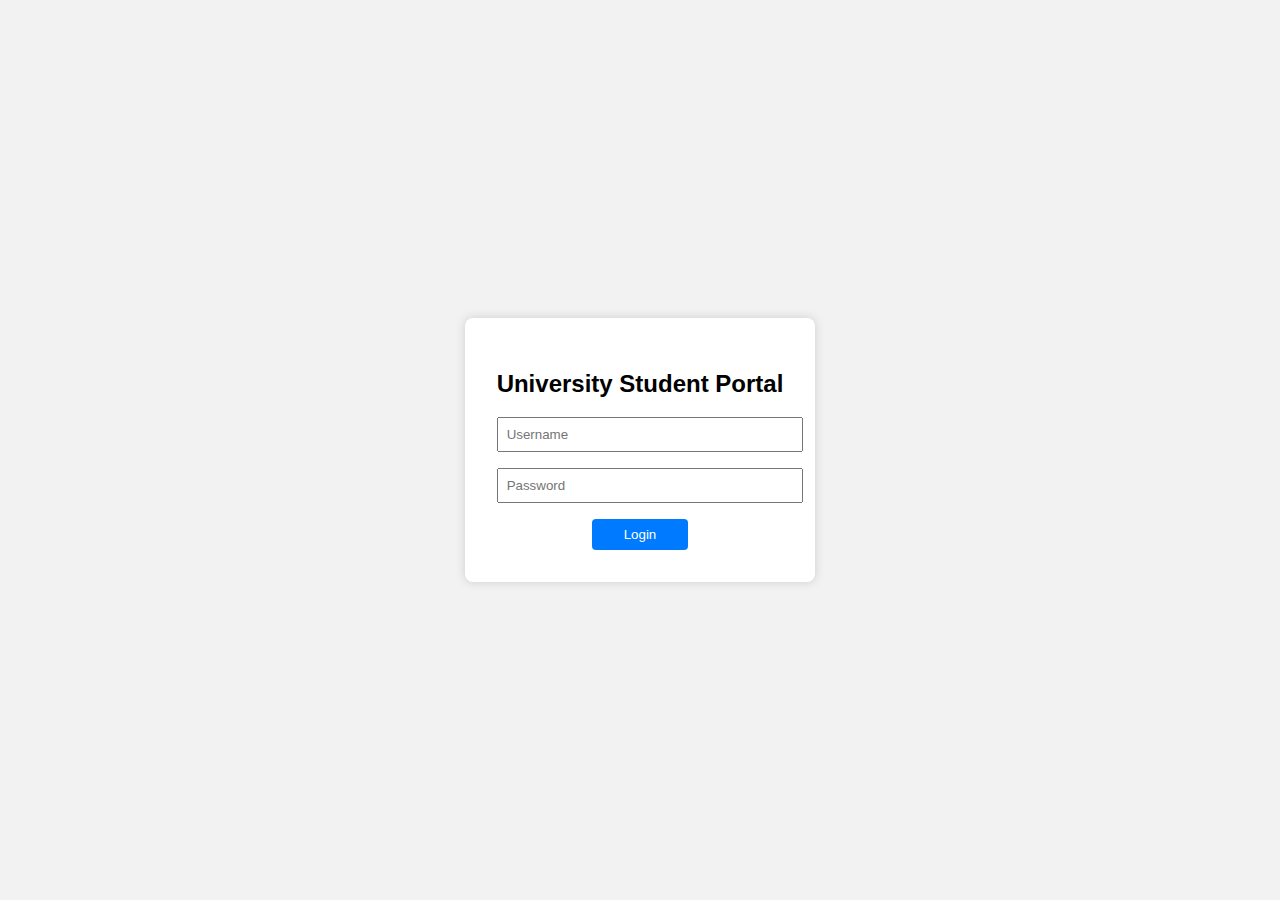
<file: index.html>
<!DOCTYPE html>
<html lang="en">
<head>
  <meta charset="UTF-8">
  <title>Login - Student Portal</title>
  <link rel="stylesheet" href="style.css">
</head>
<body class="login-body">
  <div class="login-container">
    <h2>University Student Portal</h2>
    <form action="portal.html" method="get">
      <input type="text" placeholder="Username" required>
      <input type="password" placeholder="Password" required>
      <button type="submit">Login</button>
    </form>
  </div>
</body>
</html>
</file>
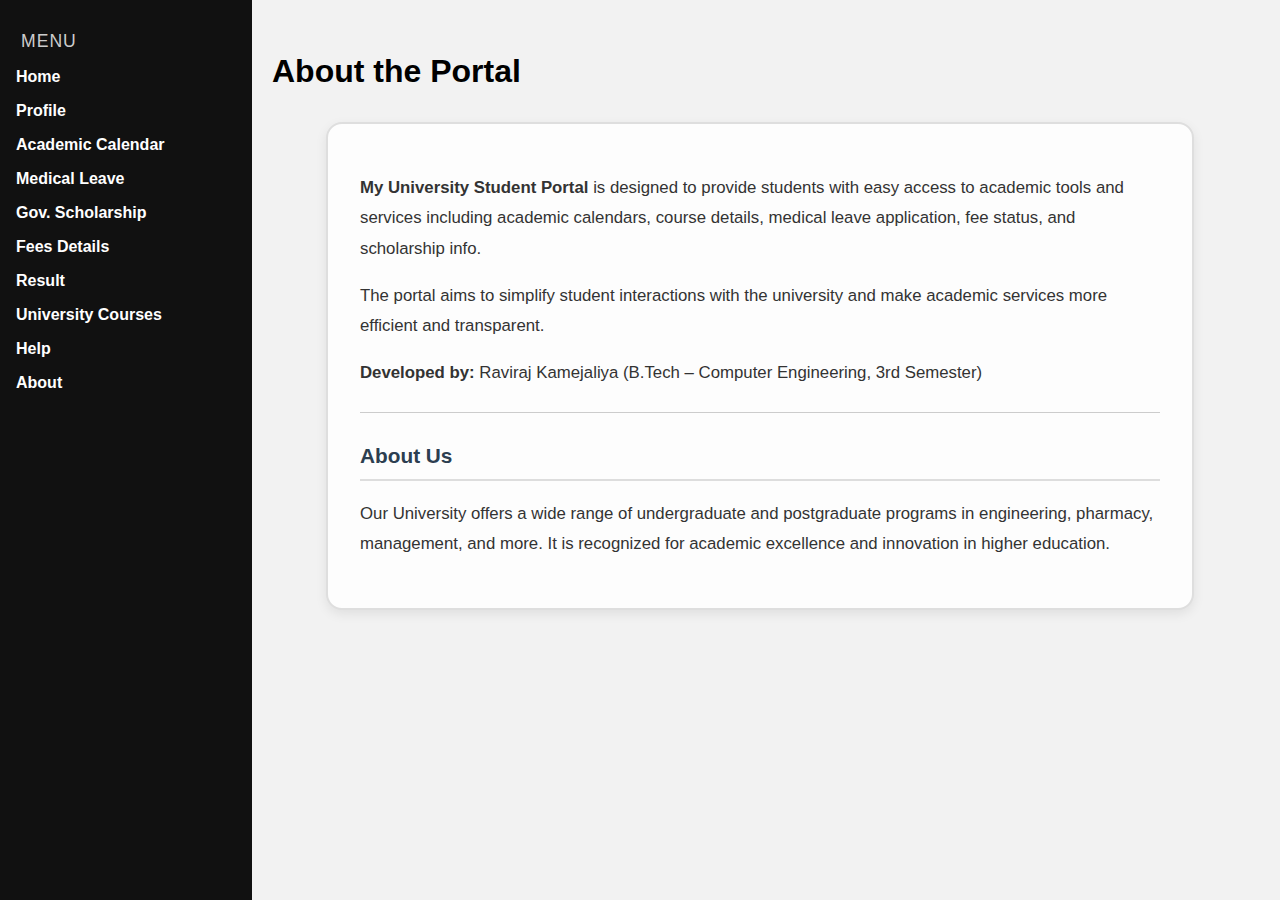
<file: about.html>
<!DOCTYPE html>
<html lang="en">
<head>
  <meta charset="UTF-8">
  <title>About - Student Portal</title>
  <link rel="stylesheet" href="style.css">
</head>
<body>
  <div class="portal-container">
    <nav class="sidebar">
      <h2>Menu</h2>
      <ul>
        <li><a href="home.html">Home</a></li>
        <li><a href="profile.html">Profile</a></li>
        <li><a href="calendar.html">Academic Calendar</a></li>
        <li><a href="medical.html">Medical Leave</a></li>
        <li><a href="scholarship.html">Gov. Scholarship</a></li>
        <li><a href="fees.html">Fees Details</a></li>
        <li><a href="result.html">Result</a></li>
        <li><a href="courses.html">University Courses</a></li>
        <li><a href="help.html">Help</a></li>
        <li><a href="about.html">About</a></li>
      </ul>
    </nav>
    <main class="main-content">
  <h1>About the Portal</h1>

  <div class="about-box">
    <p><strong>My University Student Portal</strong> is designed to provide students with easy access to academic tools and services including academic calendars, course details, medical leave application, fee status, and scholarship info.</p>

    <p>The portal aims to simplify student interactions with the university and make academic services more efficient and transparent.</p>

    <p><strong>Developed by:</strong> Raviraj Kamejaliya (B.Tech – Computer Engineering, 3rd Semester)</p>

    <hr>

    <h2>About Us</h2>
    <p>Our University offers a wide range of undergraduate and postgraduate programs in engineering, pharmacy, management, and more. It is recognized for academic excellence and innovation in higher education.</p>
  </div>
</main>

  </div>
</body>
</html>
</file>
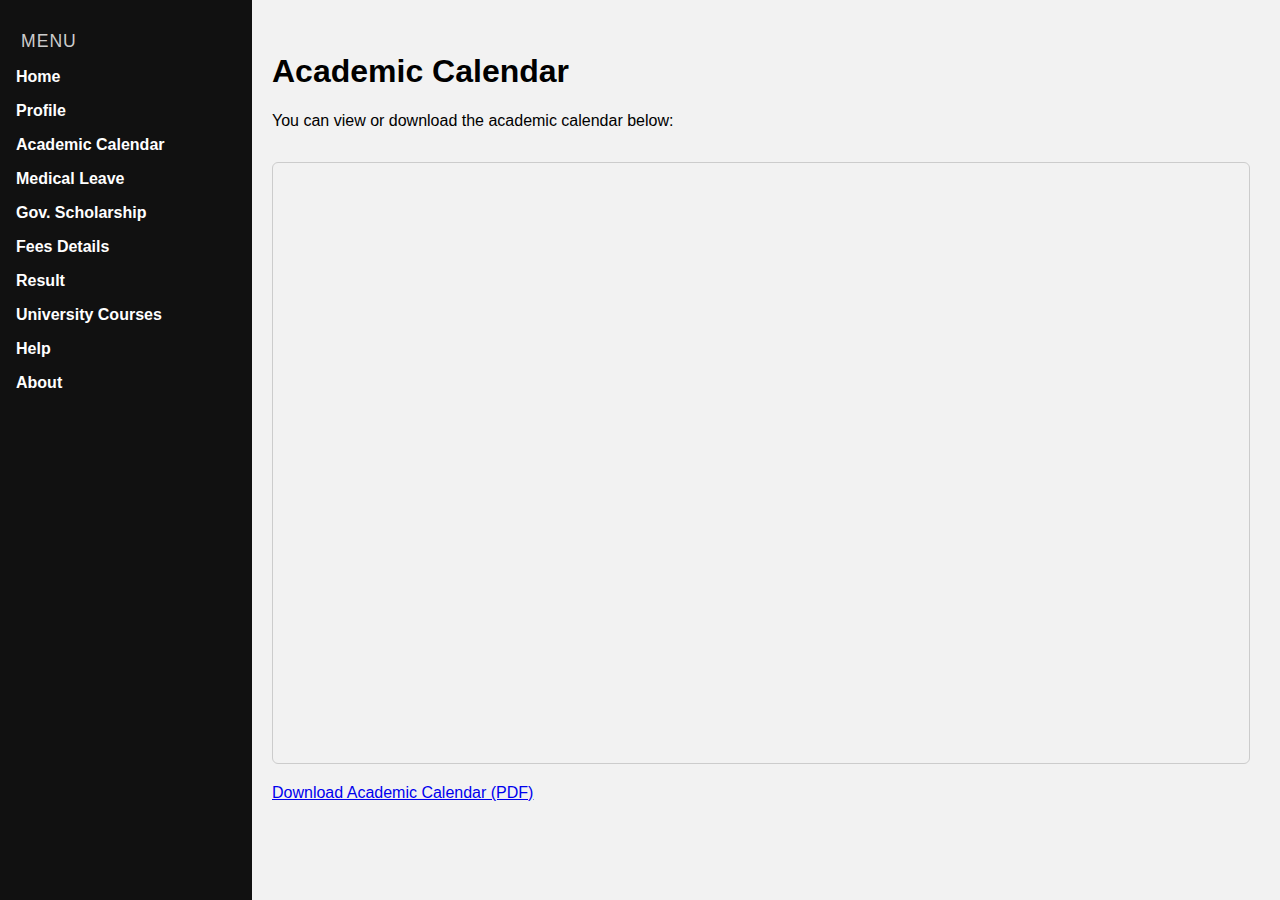
<file: calendar.html>
<!DOCTYPE html>
<html lang="en">
<head>
  <meta charset="UTF-8">
  <title>Academic Calendar - Student Portal</title>
  <link rel="stylesheet" href="style.css">
</head>
<body>
  <div class="portal-container">
    <nav class="sidebar">
      <h2>Menu</h2>
      <ul>
        <li><a href="home.html">Home</a></li>
        <li><a href="profile.html">Profile</a></li>
        <li><a href="calendar.html">Academic Calendar</a></li>
        <li><a href="medical.html">Medical Leave</a></li>
        <li><a href="scholarship.html">Gov. Scholarship</a></li>
        <li><a href="fees.html">Fees Details</a></li>
        <li><a href="result.html">Result</a></li>
        <li><a href="courses.html">University Courses</a></li>
        <li><a href="help.html">Help</a></li>
        <li><a href="about.html">About</a></li>
      </ul>
    </nav>
    <main class="main-content">
      
  <h1>Academic Calendar</h1>

  <p>You can view or download the academic calendar below:</p>

  <iframe src="academic-calendar.pdf" width="100%" height="600px" style="border:1px solid #ccc;"></iframe>

  <p><a href="academic-calendar.pdf" download> Download Academic Calendar (PDF)</a></p>
</main>

  </div>
</body>
</html>
</file>
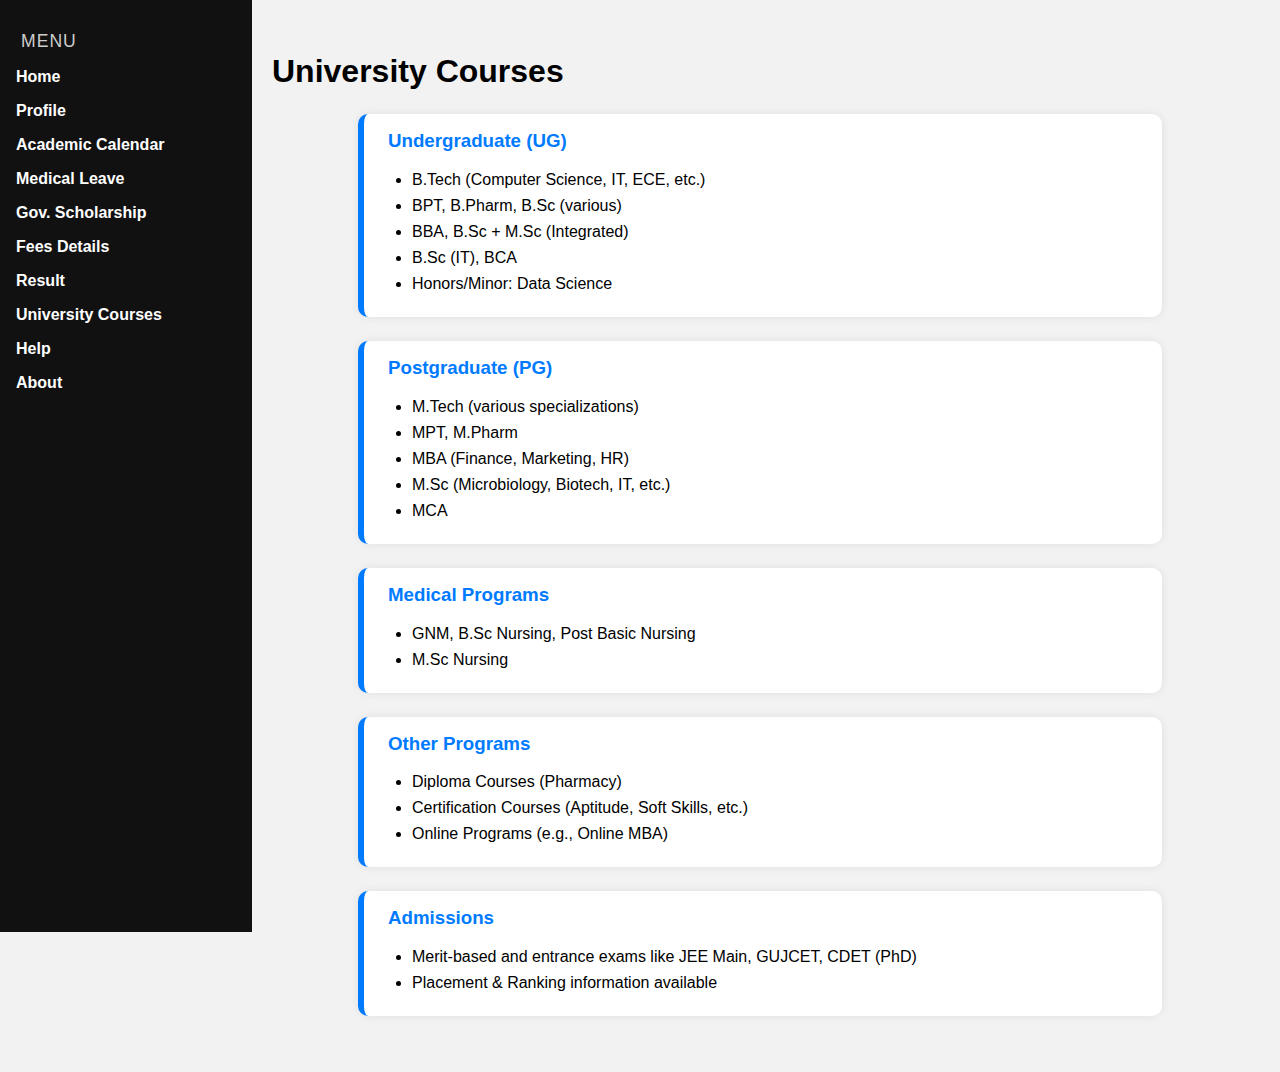
<file: courses.html>
<!DOCTYPE html>
<html lang="en">
<head>
  <meta charset="UTF-8">
  <title>University Courses - Student Portal</title>
  <link rel="stylesheet" href="style.css">
</head>
<body>
  <div class="portal-container">
    <nav class="sidebar">
      <h2>Menu</h2>
      <ul>
        <li><a href="home.html">Home</a></li>
        <li><a href="profile.html">Profile</a></li>
        <li><a href="calendar.html">Academic Calendar</a></li>
        <li><a href="medical.html">Medical Leave</a></li>
        <li><a href="scholarship.html">Gov. Scholarship</a></li>
        <li><a href="fees.html">Fees Details</a></li>
        <li><a href="result.html">Result</a></li>
        <li><a href="courses.html">University Courses</a></li>
        <li><a href="help.html">Help</a></li>
        <li><a href="about.html">About</a></li>
      </ul>
    </nav>
    <main class="main-content">
  <h1>University Courses</h1>

  <div class="course-box">
    <h3>Undergraduate (UG)</h3>
    <ul>
      <li>B.Tech (Computer Science, IT, ECE, etc.)</li>
      <li>BPT, B.Pharm, B.Sc (various)</li>
      <li>BBA, B.Sc + M.Sc (Integrated)</li>
      <li>B.Sc (IT), BCA</li>
      <li>Honors/Minor: Data Science</li>
    </ul>
  </div>

  <div class="course-box">
    <h3>Postgraduate (PG)</h3>
    <ul>
      <li>M.Tech (various specializations)</li>
      <li>MPT, M.Pharm</li>
      <li>MBA (Finance, Marketing, HR)</li>
      <li>M.Sc (Microbiology, Biotech, IT, etc.)</li>
      <li>MCA</li>
    </ul>
  </div>

  <div class="course-box">
    <h3>Medical Programs</h3>
    <ul>
      <li>GNM, B.Sc Nursing, Post Basic Nursing</li>
      <li>M.Sc Nursing</li>
    </ul>
  </div>

  <div class="course-box">
    <h3>Other Programs</h3>
    <ul>
      <li>Diploma Courses (Pharmacy)</li>
      <li>Certification Courses (Aptitude, Soft Skills, etc.)</li>
      <li>Online Programs (e.g., Online MBA)</li>
    </ul>
  </div>

  <div class="course-box">
    <h3>Admissions</h3>
    <ul>
      <li>Merit-based and entrance exams like JEE Main, GUJCET, CDET (PhD)</li>
      <li>Placement & Ranking information available</li>
    </ul>
  </div>
</main>

  </div>
</body>
</html>
</file>
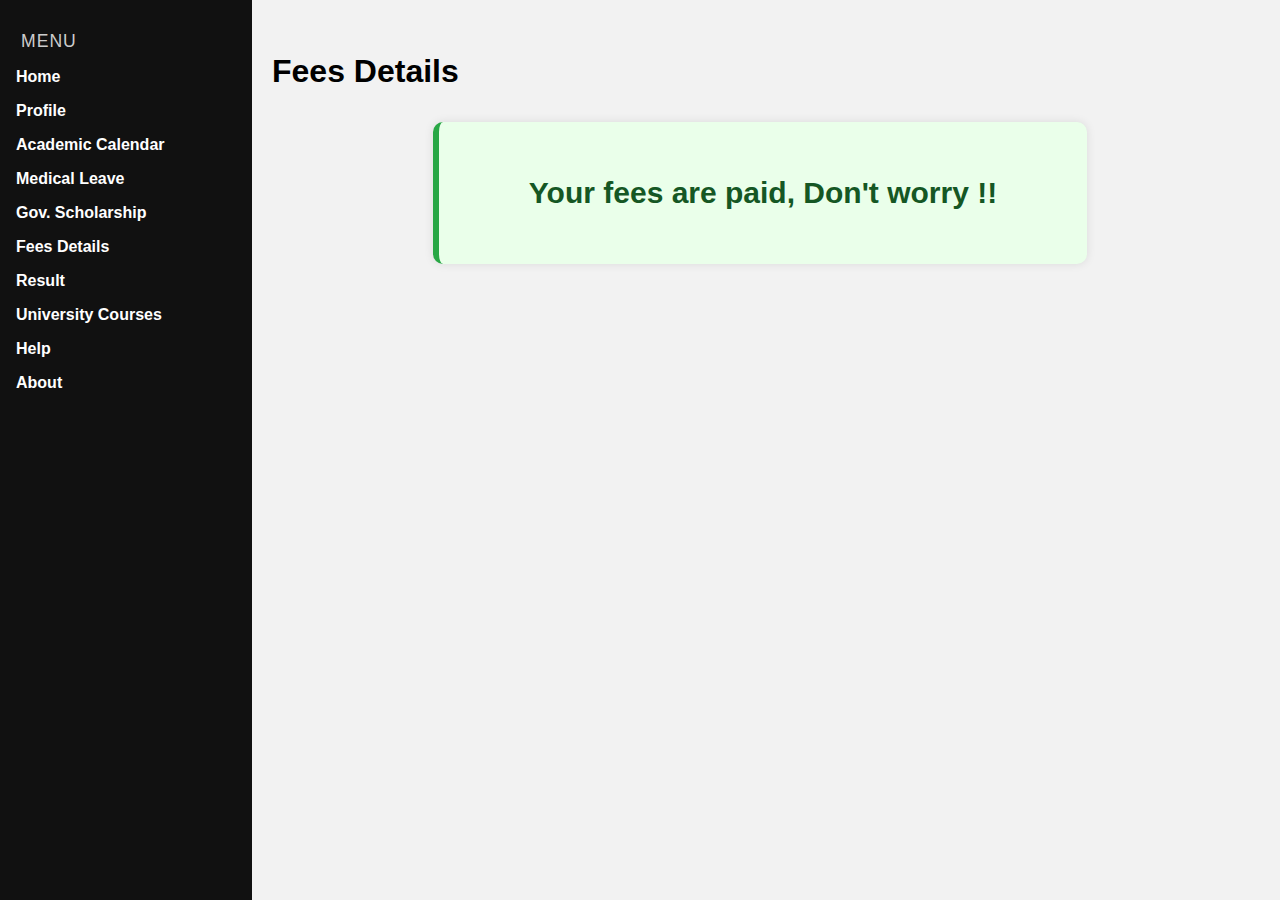
<file: fees.html>
<!DOCTYPE html>
<html lang="en">
<head>
  <meta charset="UTF-8">
  <title>Fees Details - Student Portal</title>
  <link rel="stylesheet" href="style.css">
</head>
<body>
  <div class="portal-container">
    <nav class="sidebar">
      <h2>Menu</h2>
      <ul>
        <li><a href="home.html">Home</a></li>
        <li><a href="profile.html">Profile</a></li>
        <li><a href="calendar.html">Academic Calendar</a></li>
        <li><a href="medical.html">Medical Leave</a></li>
        <li><a href="scholarship.html">Gov. Scholarship</a></li>
        <li><a href="fees.html">Fees Details</a></li>
        <li><a href="result.html">Result</a></li>
        <li><a href="courses.html">University Courses</a></li>
        <li><a href="help.html">Help</a></li>
        <li><a href="about.html">About</a></li>
      </ul>
    </nav>
    <main class="main-content">
  <h1>Fees Details</h1>

  <div class="fees-box">
    <p> <strong>Your fees are paid, Don't worry !!</strong></p>
  </div>
</main>

  </div>
</body>
</html>
</file>
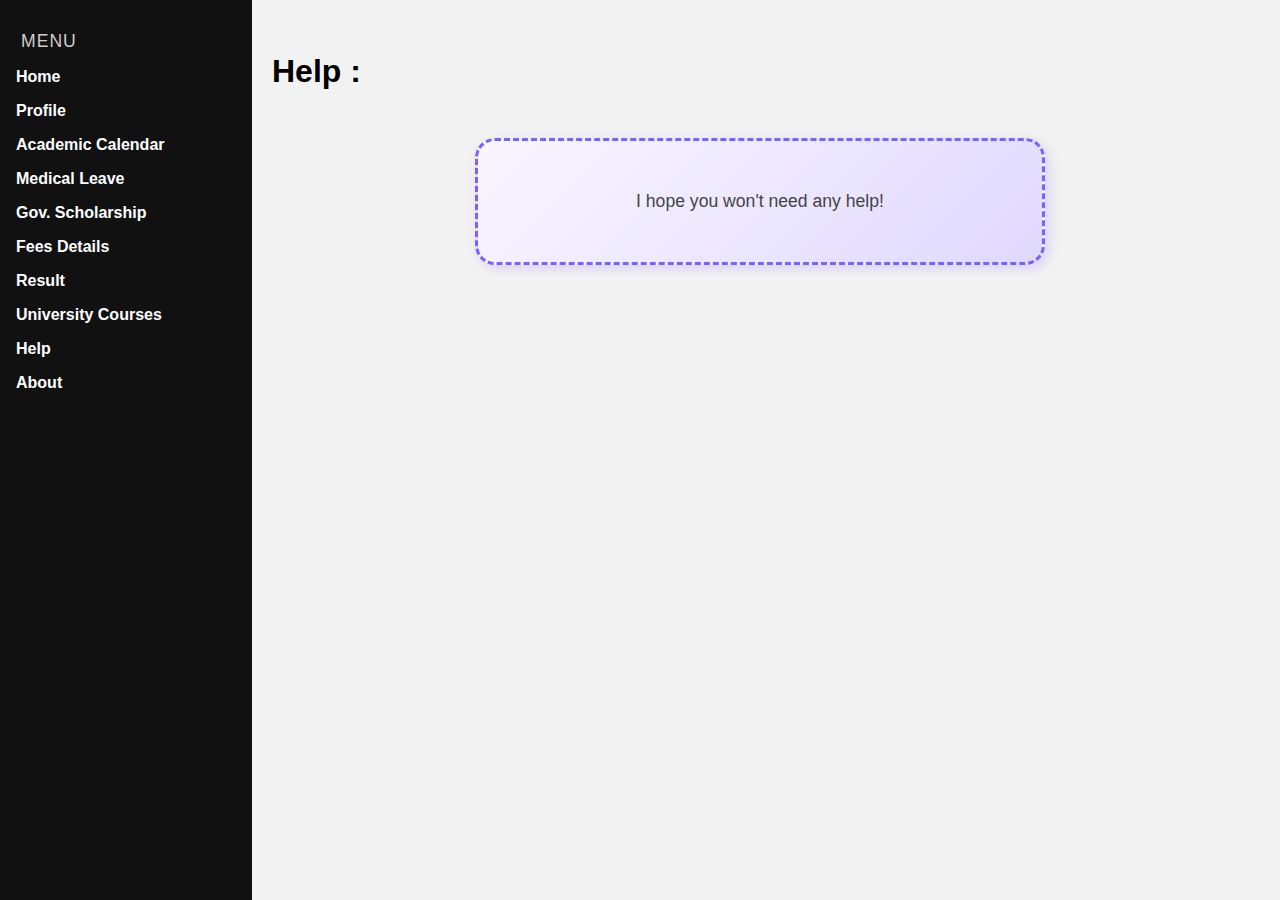
<file: help.html>
<!DOCTYPE html>
<html lang="en">
<head>
  <meta charset="UTF-8">
  <title>Help - Student Portal</title>
  <link rel="stylesheet" href="style.css">
</head>
<body>
  <div class="portal-container">
    <nav class="sidebar">
      <h2>Menu</h2>
      <ul>
        <li><a href="home.html">Home</a></li>
        <li><a href="profile.html">Profile</a></li>
        <li><a href="calendar.html">Academic Calendar</a></li>
        <li><a href="medical.html">Medical Leave</a></li>
        <li><a href="scholarship.html">Gov. Scholarship</a></li>
        <li><a href="fees.html">Fees Details</a></li>
        <li><a href="result.html">Result</a></li>
        <li><a href="courses.html">University Courses</a></li>
        <li><a href="help.html">Help</a></li>
        <li><a href="about.html">About</a></li>
      </ul>
    </nav>
    <main class="main-content">
  <h1>Help :</h1>

  <div class="help-box">
    
    <p>I hope you won't need any help!</p>
  </div>
</main>


  </div>
</body>
</html>
</file>
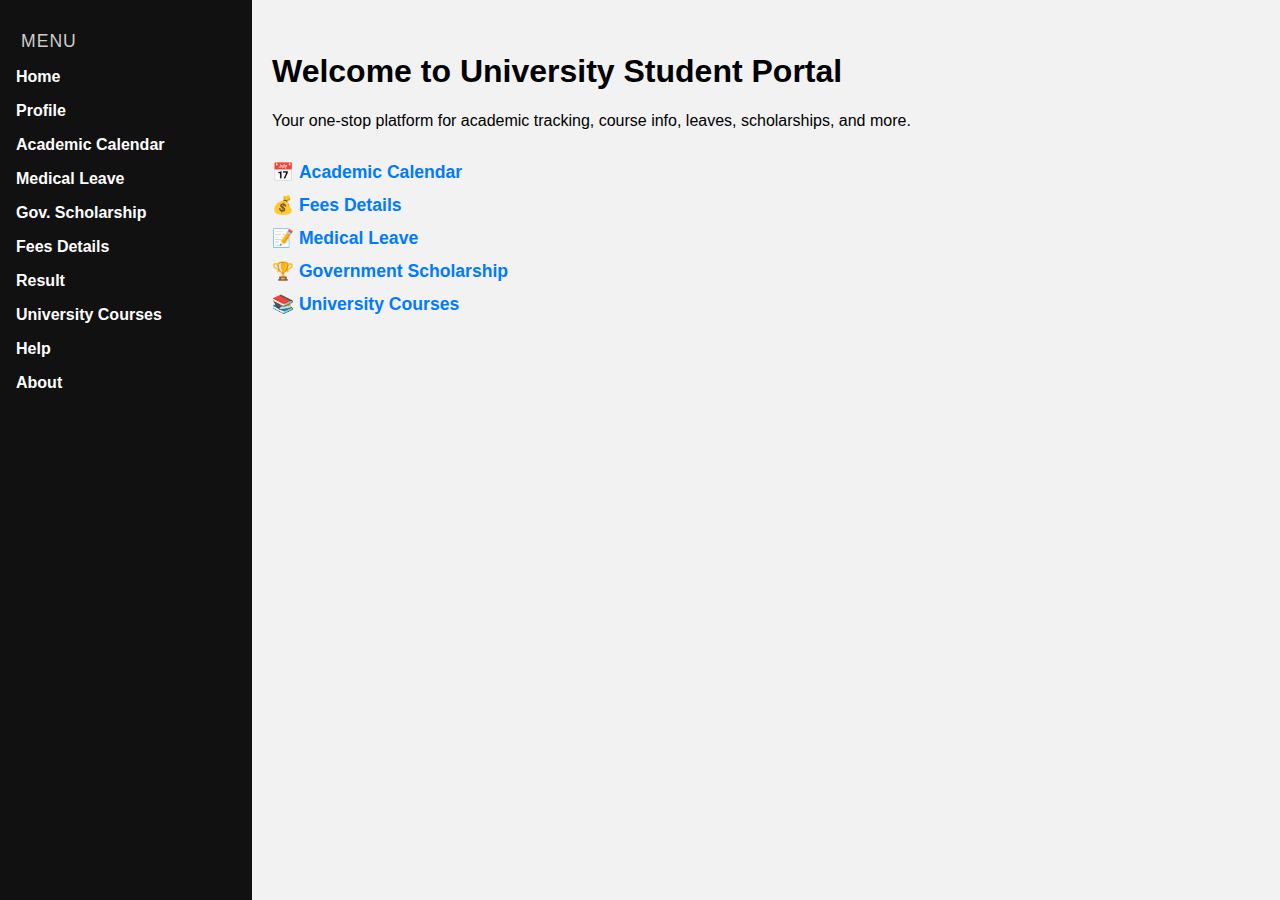
<file: home.html>
<!DOCTYPE html>
<html lang="en">
<head>
  <meta charset="UTF-8">
  <title>Home - Student Portal</title>
  <link rel="stylesheet" href="style.css">
</head>
<body>
  <div class="portal-container">
    <nav class="sidebar">
      <h2>Menu</h2>
      <ul>
        <li><a href="home.html">Home</a></li>
        <li><a href="profile.html">Profile</a></li>
        <li><a href="calendar.html">Academic Calendar</a></li>
        <li><a href="medical.html">Medical Leave</a></li>
        <li><a href="scholarship.html">Gov. Scholarship</a></li>
        <li><a href="fees.html">Fees Details</a></li>
        <li><a href="result.html">Result</a></li>
        <li><a href="courses.html">University Courses</a></li>
        <li><a href="help.html">Help</a></li>
        <li><a href="about.html">About</a></li>
      </ul>
    </nav>
    <main class="main-content">
  <h1>Welcome to University Student Portal</h1>
  <p>Your one-stop platform for academic tracking, course info, leaves, scholarships, and more.</p>

  <ul class="quick-links">
    <li>📅 <a href="calendar.html">Academic Calendar</a></li>
    <li>💰 <a href="fees.html">Fees Details</a></li>
    <li>📝 <a href="medical.html">Medical Leave</a></li>
    <li>🏆 <a href="scholarship.html">Government Scholarship</a></li>
    <li>📚 <a href="courses.html">University Courses</a></li>
  </ul>
</main>

  </div>
</body>
</html>
</file>
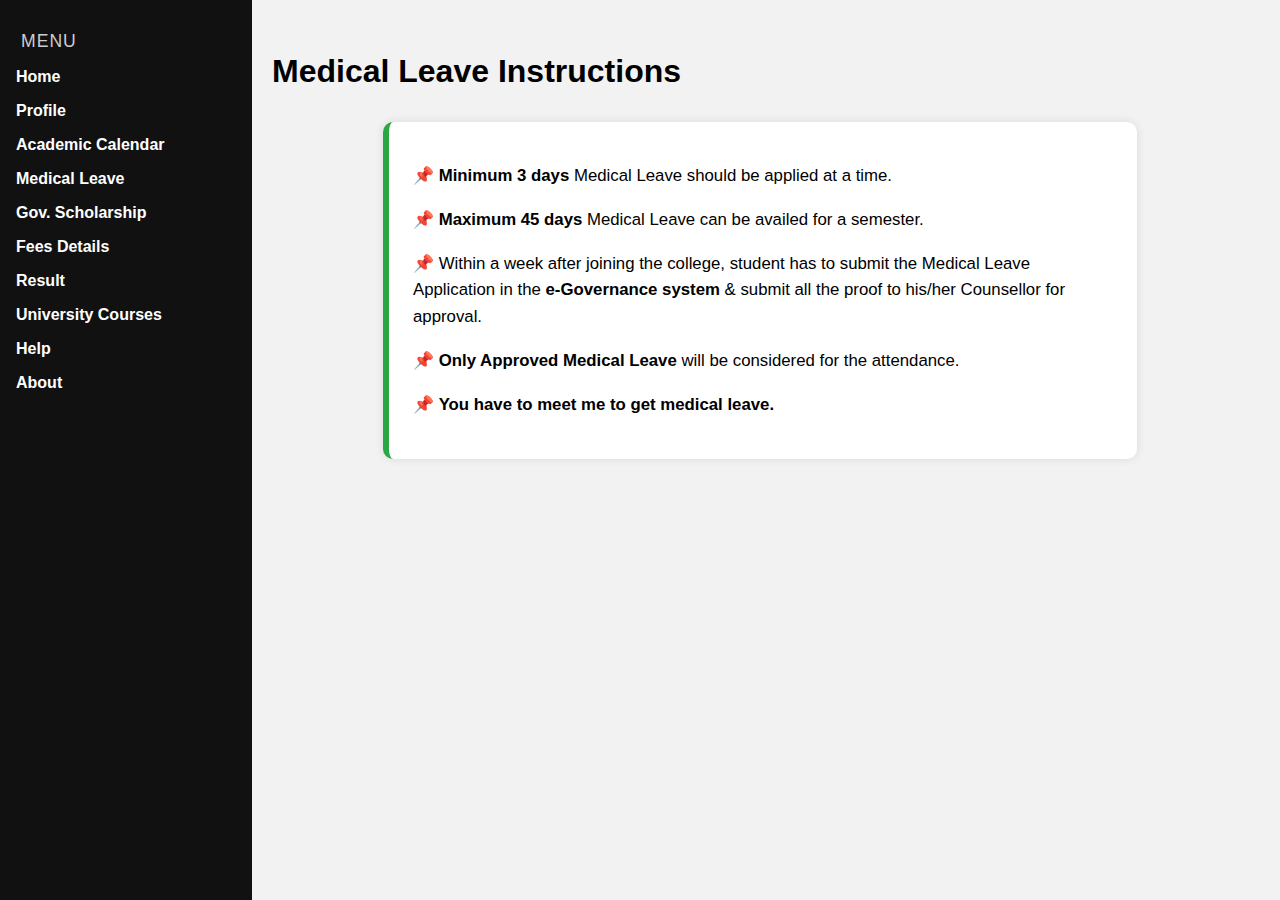
<file: medical.html>
<!DOCTYPE html>
<html lang="en">
<head>
  <meta charset="UTF-8">
  <title>Medical Leave - Student Portal</title>
  <link rel="stylesheet" href="style.css">
</head>
<body>
  <div class="portal-container">
    <nav class="sidebar">
      <h2>Menu</h2>
      <ul>
        <li><a href="home.html">Home</a></li>
        <li><a href="profile.html">Profile</a></li>
        <li><a href="calendar.html">Academic Calendar</a></li>
        <li><a href="medical.html">Medical Leave</a></li>
        <li><a href="scholarship.html">Gov. Scholarship</a></li>
        <li><a href="fees.html">Fees Details</a></li>
        <li><a href="result.html">Result</a></li>
        <li><a href="courses.html">University Courses</a></li>
        <li><a href="help.html">Help</a></li>
        <li><a href="about.html">About</a></li>
      </ul>
    </nav>
    <main class="main-content">
  <h1>Medical Leave Instructions</h1>

  <div class="instruction-box">
    <p>📌 <strong>Minimum 3 days</strong> Medical Leave should be applied at a time.</p>
    <p>📌 <strong>Maximum 45 days</strong> Medical Leave can be availed for a semester.</p>
    <p>📌 Within a week after joining the college, student has to submit the Medical Leave Application in the <strong>e-Governance system</strong> & submit all the proof to his/her Counsellor for approval.</p>
    <p>📌 <strong>Only Approved Medical Leave</strong> will be considered for the attendance.</p>
    <p>📌 <strong>You have to meet me to get medical leave.</strong></p>
  </div>
</main>

  </div>
</body>
</html>
</file>
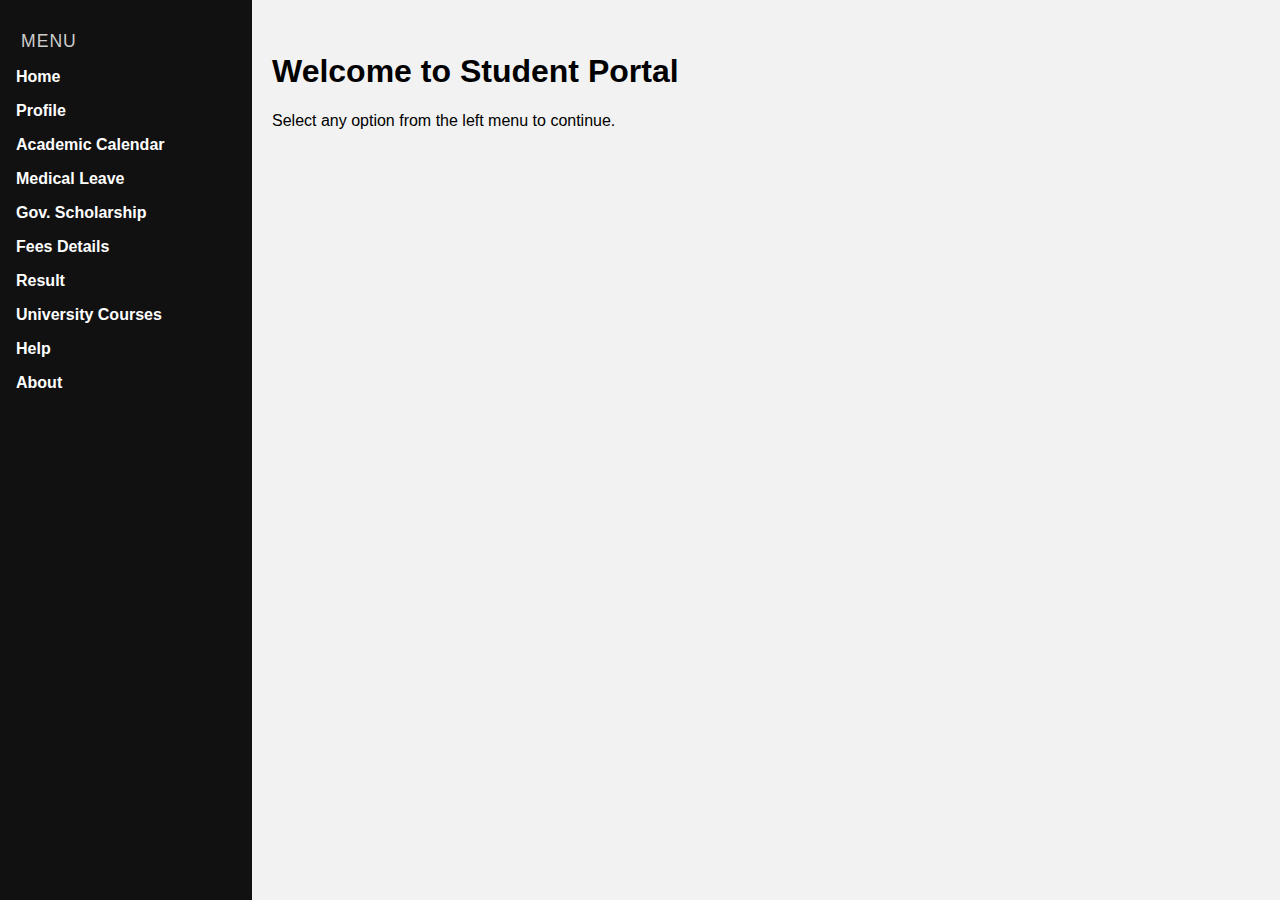
<file: portal.html>
<!DOCTYPE html>
<html lang="en">
<head>
  <meta charset="UTF-8">
  <title>Student Portal</title>
  <link rel="stylesheet" href="style.css">
</head>
<body>
  <div class="portal-container">
    <nav class="sidebar">
      <h2>Menu</h2>
      <ul>
        <li><a href="home.html">Home</a></li>
        <li><a href="profile.html">Profile</a></li>
        <li><a href="calendar.html">Academic Calendar</a></li>
        <li><a href="medical.html">Medical Leave</a></li>
        <li><a href="scholarship.html">Gov. Scholarship</a></li>
        <li><a href="fees.html">Fees Details</a></li>
        <li><a href="result.html">Result</a></li>
        <li><a href="courses.html">University Courses</a></li>
        <li><a href="help.html">Help</a></li>
        <li><a href="about.html">About</a></li>
      </ul>
    </nav>
    <main class="main-content">
      <h1>Welcome to Student Portal</h1>
      <p>Select any option from the left menu to continue.</p>
    </main>
  </div>
</body>
</html>
</file>
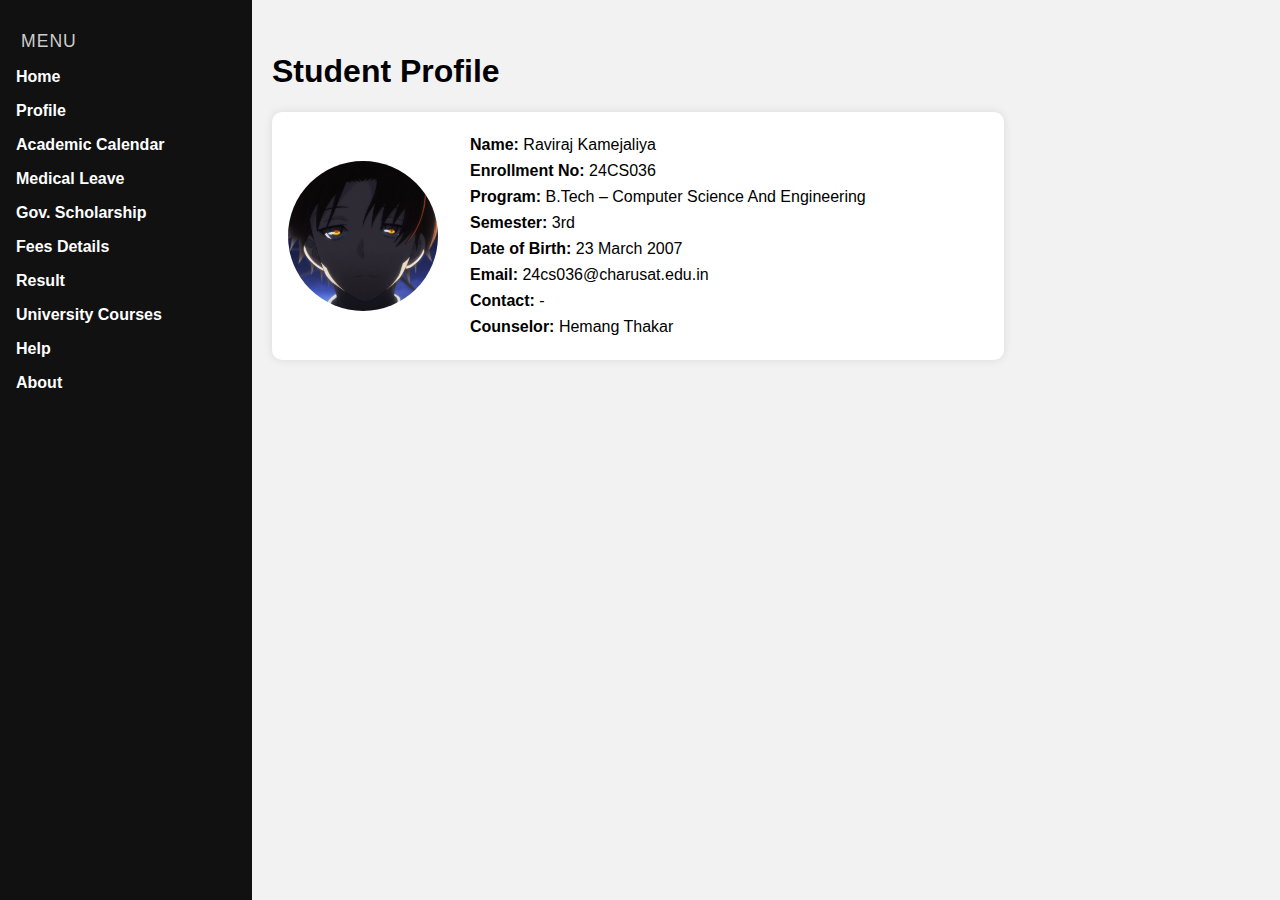
<file: profile.html>
<!DOCTYPE html>
<html lang="en">
<head>
  <meta charset="UTF-8">
  <title>Profile - Student Portal</title>
  <link rel="stylesheet" href="style.css">
</head>
<body>
  <div class="portal-container">
    <nav class="sidebar">
      <h2>Menu</h2>
      <ul>
        <li><a href="home.html">Home</a></li>
        <li><a href="profile.html">Profile</a></li>
        <li><a href="calendar.html">Academic Calendar</a></li>
        <li><a href="medical.html">Medical Leave</a></li>
        <li><a href="scholarship.html">Gov. Scholarship</a></li>
        <li><a href="fees.html">Fees Details</a></li>
        <li><a href="result.html">Result</a></li>
        <li><a href="courses.html">University Courses</a></li>
        <li><a href="help.html">Help</a></li>
        <li><a href="about.html">About</a></li>
      </ul>
    </nav>
    <main class="main-content">
  <h1>Student Profile</h1>
  <div class="profile-box">
    <img src="profile.jpg" alt="Profile Picture" class="profile-pic">
    <div class="profile-info">
      <p><strong>Name:</strong> Raviraj Kamejaliya</p>
      <p><strong>Enrollment No:</strong> 24CS036</p>
      <p><strong>Program:</strong> B.Tech – Computer Science And Engineering</p>
      <p><strong>Semester:</strong> 3rd</p>
      <p><strong>Date of Birth:</strong> 23 March 2007</p>
      <p><strong>Email:</strong> 24cs036@charusat.edu.in</p>
      <p><strong>Contact:</strong> - </p>
      <p><strong>Counselor:</strong> Hemang Thakar</p>
    </div>
  </div>
</main>

  </div>
</body>
</html>
</file>
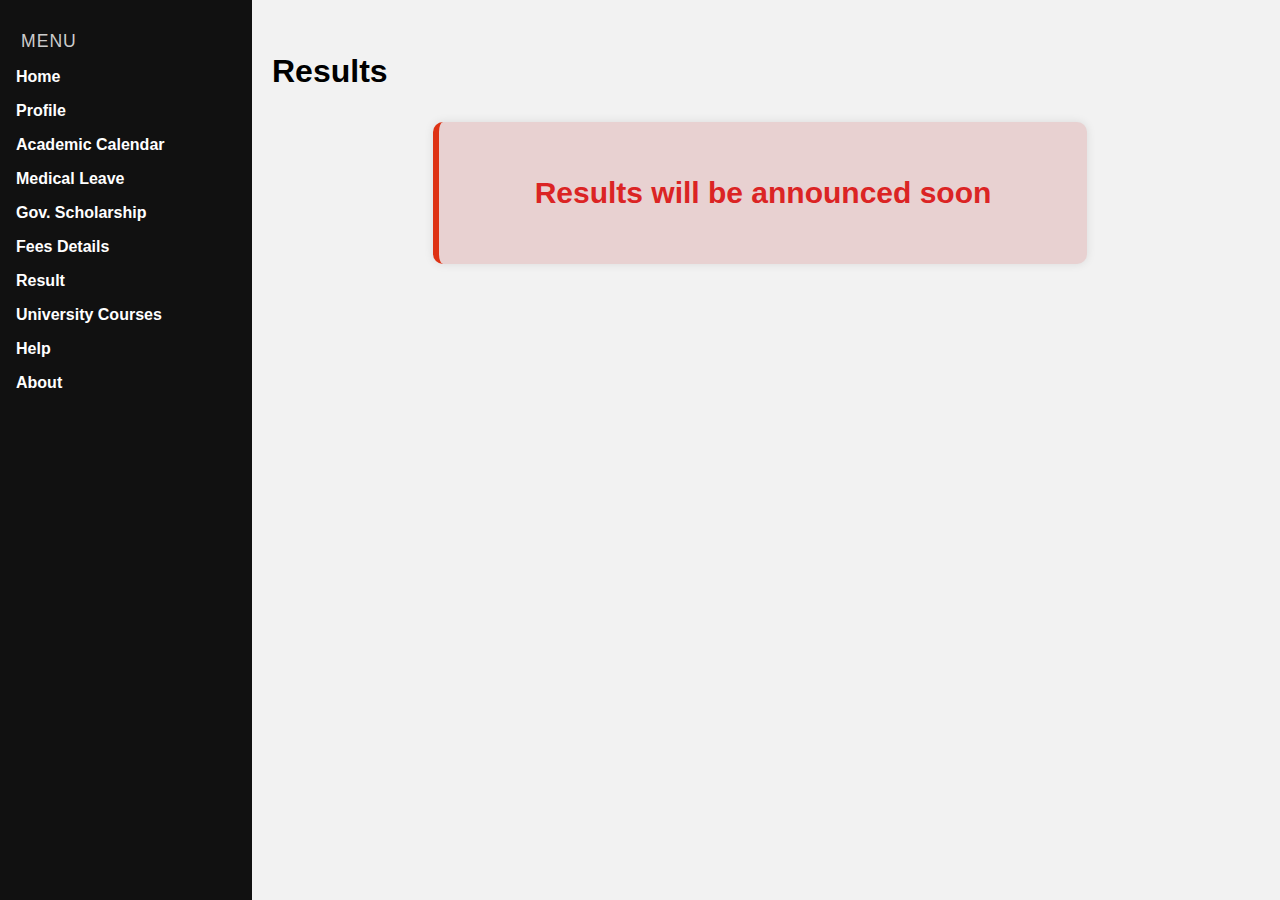
<file: result.html>
<!DOCTYPE html>
<html lang="en">
<head>
  <meta charset="UTF-8">
  <title>Result - Student Portal</title>
  <link rel="stylesheet" href="style.css">
</head>
<body>
  <div class="portal-container">
    <nav class="sidebar">
      <h2>Menu</h2>
      <ul>
        <li><a href="home.html">Home</a></li>
        <li><a href="profile.html">Profile</a></li>
        <li><a href="calendar.html">Academic Calendar</a></li>
        <li><a href="medical.html">Medical Leave</a></li>
        <li><a href="scholarship.html">Gov. Scholarship</a></li>
        <li><a href="fees.html">Fees Details</a></li>
        <li><a href="result.html">Result</a></li>
        <li><a href="courses.html">University Courses</a></li>
        <li><a href="help.html">Help</a></li>
        <li><a href="about.html">About</a></li>
      </ul>
    </nav>
    <main class="main-content">
  <h1>Results</h1>

  <div class="result-box">
    <p> <strong>Results will be announced soon</strong></p>
  </div>
</main>
  </div>
</body>
</html>
</file>
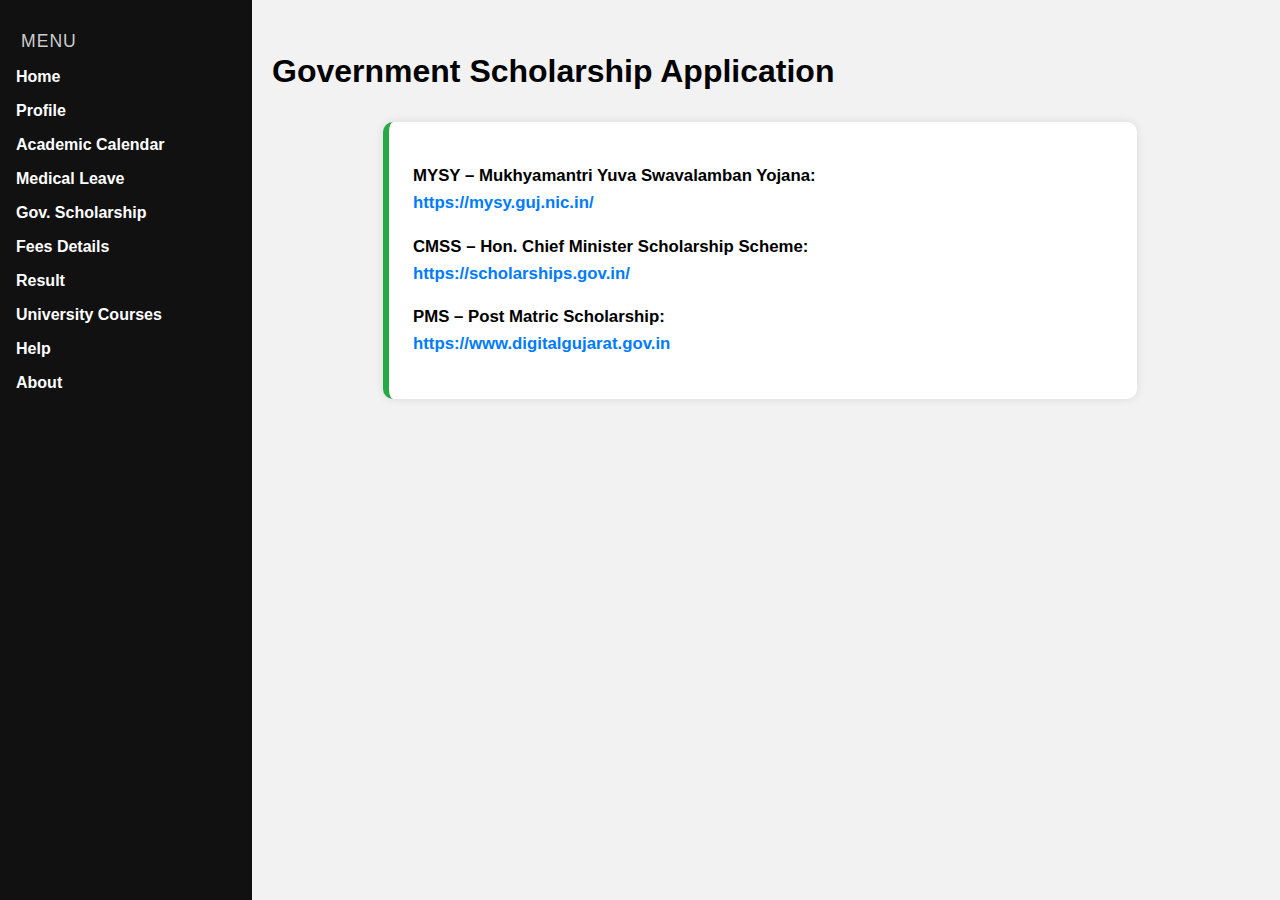
<file: scholarship.html>
<!DOCTYPE html>
<html lang="en">
<head>
  <meta charset="UTF-8">
  <title>Gov. Scholarship - Student Portal</title>
  <link rel="stylesheet" href="style.css">
</head>
<body>
  <div class="portal-container">
    <nav class="sidebar">
      <h2>Menu</h2>
      <ul>
        <li><a href="home.html">Home</a></li>
        <li><a href="profile.html">Profile</a></li>
        <li><a href="calendar.html">Academic Calendar</a></li>
        <li><a href="medical.html">Medical Leave</a></li>
        <li><a href="scholarship.html">Gov. Scholarship</a></li>
        <li><a href="fees.html">Fees Details</a></li>
        <li><a href="result.html">Result</a></li>
        <li><a href="courses.html">University Courses</a></li>
        <li><a href="help.html">Help</a></li>
        <li><a href="about.html">About</a></li>
      </ul>
    </nav>
    <main class="main-content">
  <h1>Government Scholarship Application</h1>

  <div class="instruction-box">
    <p><strong>MYSY – Mukhyamantri Yuva Swavalamban Yojana:</strong><br>
    <a href="https://mysy.guj.nic.in/" target="_blank">https://mysy.guj.nic.in/</a></p>

    <p><strong>CMSS – Hon. Chief Minister Scholarship Scheme:</strong><br>
    <a href="https://scholarships.gov.in/" target="_blank">https://scholarships.gov.in/</a></p>

    <p><strong>PMS – Post Matric Scholarship:</strong><br>
    <a href="https://www.digitalgujarat.gov.in" target="_blank">https://www.digitalgujarat.gov.in</a></p>
  </div>
</main>

  </div>
</body>
</html>
</file>
<file: style.css>
body {
  margin: 0;
  font-family: Arial, sans-serif;
  background-color: #f2f2f2;
}

.login-body {
  display: flex;
  justify-content: center;
  align-items: center;
  height: 100vh;
}

.login-container {
  background: white;
  padding: 2rem;
  border-radius: 8px;
  box-shadow: 0 0 10px #ccc;
  text-align: center;
}

.login-container input {
  display: block;
  width: 100%;
  padding: 0.5rem;
  margin: 1rem 0;
}

.login-container button {
  padding: 0.5rem 2rem;
  background-color: #007bff;
  color: white;
  border: none;
  border-radius: 4px;
}

.portal-container {
  display: flex;
}

.sidebar {
  position: fixed;
  top: 0;
  left: 0;
  height: 100vh; 
  width: 220px;
  background-color: #111;
  color: white;
  padding: 1rem;
  overflow-y: auto;
}

.sidebar h2 {
  font-size: 1.3rem;
  margin-bottom: 1rem;
}
.sidebar h2 {
  color: #ccc;              
  font-size: 1.1rem;       
  font-weight: normal;     
  margin-bottom: 1rem;
  text-transform: uppercase;
  letter-spacing: 1px;
  padding-left: 5px;
  border: none;
  background: none;
  cursor: default;
}


.sidebar ul {
  list-style-type: none;
  padding: 0;
}

.sidebar ul li {
  margin-bottom: 1rem;
}

.sidebar ul li a {
  color: white;
  text-decoration: none;
  font-weight: bold;
}

.sidebar ul li a:hover {
  text-decoration: underline;
}
.main-content {
  margin-left: 240px; 
  padding: 2rem;
}

.main-content {
  flex: 1;
  padding: 2rem;
}

.quick-links {
  list-style: none;
  padding-left: 0;
  margin-top: 2rem;
}

.quick-links li {
  margin: 0.75rem 0;
  font-size: 1.1rem;
}

.quick-links a {
  text-decoration: none;
  color: #007bff;
  font-weight: bold;
}

.quick-links a:hover {
  text-decoration: underline;
}

.profile-box {
  display: flex;
  align-items: center;
  gap: 2rem;
  padding: 1rem;
  background-color: white;
  border-radius: 10px;
  box-shadow: 0 0 10px rgba(0,0,0,0.1);
  max-width: 700px;
}

.profile-pic {
  width: 150px;
  height: 150px;
  border-radius: 50%;
  object-fit: cover;
}

.profile-info p {
  margin: 0.5rem 0;
}

iframe {
  margin-top: 1rem;
  border-radius: 6px;
}

.instruction-box {
  max-width: 700px;
  margin: 2rem auto;
  padding: 1.5rem;
  background-color: #fff;
  border-left: 6px solid #007bff;
  border-radius: 10px;
  box-shadow: 0 0 10px rgba(0,0,0,0.1);
  font-size: 1.05rem;
  line-height: 1.6;
}

.instruction-box {
  max-width: 700px;
  margin: 2rem auto;
  padding: 1.5rem;
  background-color: #fff;
  border-left: 6px solid #28a745;
  border-radius: 10px;
  box-shadow: 0 0 10px rgba(0,0,0,0.1);
  font-size: 1.05rem;
  line-height: 1.6;
}

.instruction-box a {
  color: #007bff;
  text-decoration: none;
  font-weight: bold;
}

.instruction-box a:hover {
  text-decoration: underline;
}

.fees-box {
  max-width: 600px;
  margin: 2rem auto;
  padding: 1.5rem;
  background-color: #eaffea;
  border-left: 6px solid #28a745;
  border-radius: 10px;
  text-align: center;
  font-size: 30px;
  font-weight: bold;
  color: #155724;
  box-shadow: 0 0 10px rgba(0,0,0,0.1);
}

.result-box {
  max-width: 600px;
  margin: 2rem auto;
  padding: 1.5rem;
  background-color: #e8d1d1;
  border-left: 6px solid #de3214;
  border-radius: 10px;
  text-align: center;
  font-size: 30px;
  font-weight: bold;
  color: #db2424;
  box-shadow: 0 0 10px rgba(0,0,0,0.1);
}

.course-box {
  max-width: 750px;
  margin: 1.5rem auto;
  padding: 1rem 1.5rem;
  background-color: #fff;
  border-left: 6px solid #007bff;
  border-radius: 10px;
  box-shadow: 0 0 10px rgba(0,0,0,0.08);
}

.course-box h3 {
  margin-top: 0;
  color: #007bff;
}

.course-box ul {
  padding-left: 1.5rem;
  margin: 0.5rem 0;
}

.course-box ul li {
  margin-bottom: 0.5rem;
}

.help-box {
  max-width: 500px;
  margin: 3rem auto;
  padding: 2rem;
  background: linear-gradient(135deg, #f9f6ff, #e0d9ff);
  border: 3px dashed #7b61ff;
  border-radius: 20px;
  text-align: center;
  box-shadow: 4px 4px 12px rgba(123, 97, 255, 0.2);
  font-family: 'Comic Sans MS', cursive, sans-serif;
}

.help-box h2 {
  color: #5c3db3;
  font-size: 1.5rem;
  margin-bottom: 1rem;
}

.help-box p {
  color: #444;
  font-size: 1.1rem;
}

.about-box {
  background: #fdfdfd;
  padding: 2rem;
  border: 2px solid #dedede;
  border-radius: 16px;
  box-shadow: 0 4px 12px rgba(0, 0, 0, 0.08);
  max-width: 800px;
  margin: 2rem auto;
  font-size: 1.05rem;
  line-height: 1.8;
  color: #333;
}

.about-box h2 {
  margin-top: 1.5rem;
  color: #2c3e50;
  font-size: 1.3rem;
  border-bottom: 2px solid #ddd;
  padding-bottom: 0.3rem;
}

.about-box hr {
  margin: 1.5rem 0;
  border: none;
  border-top: 1px solid #ccc;
}
</file>
